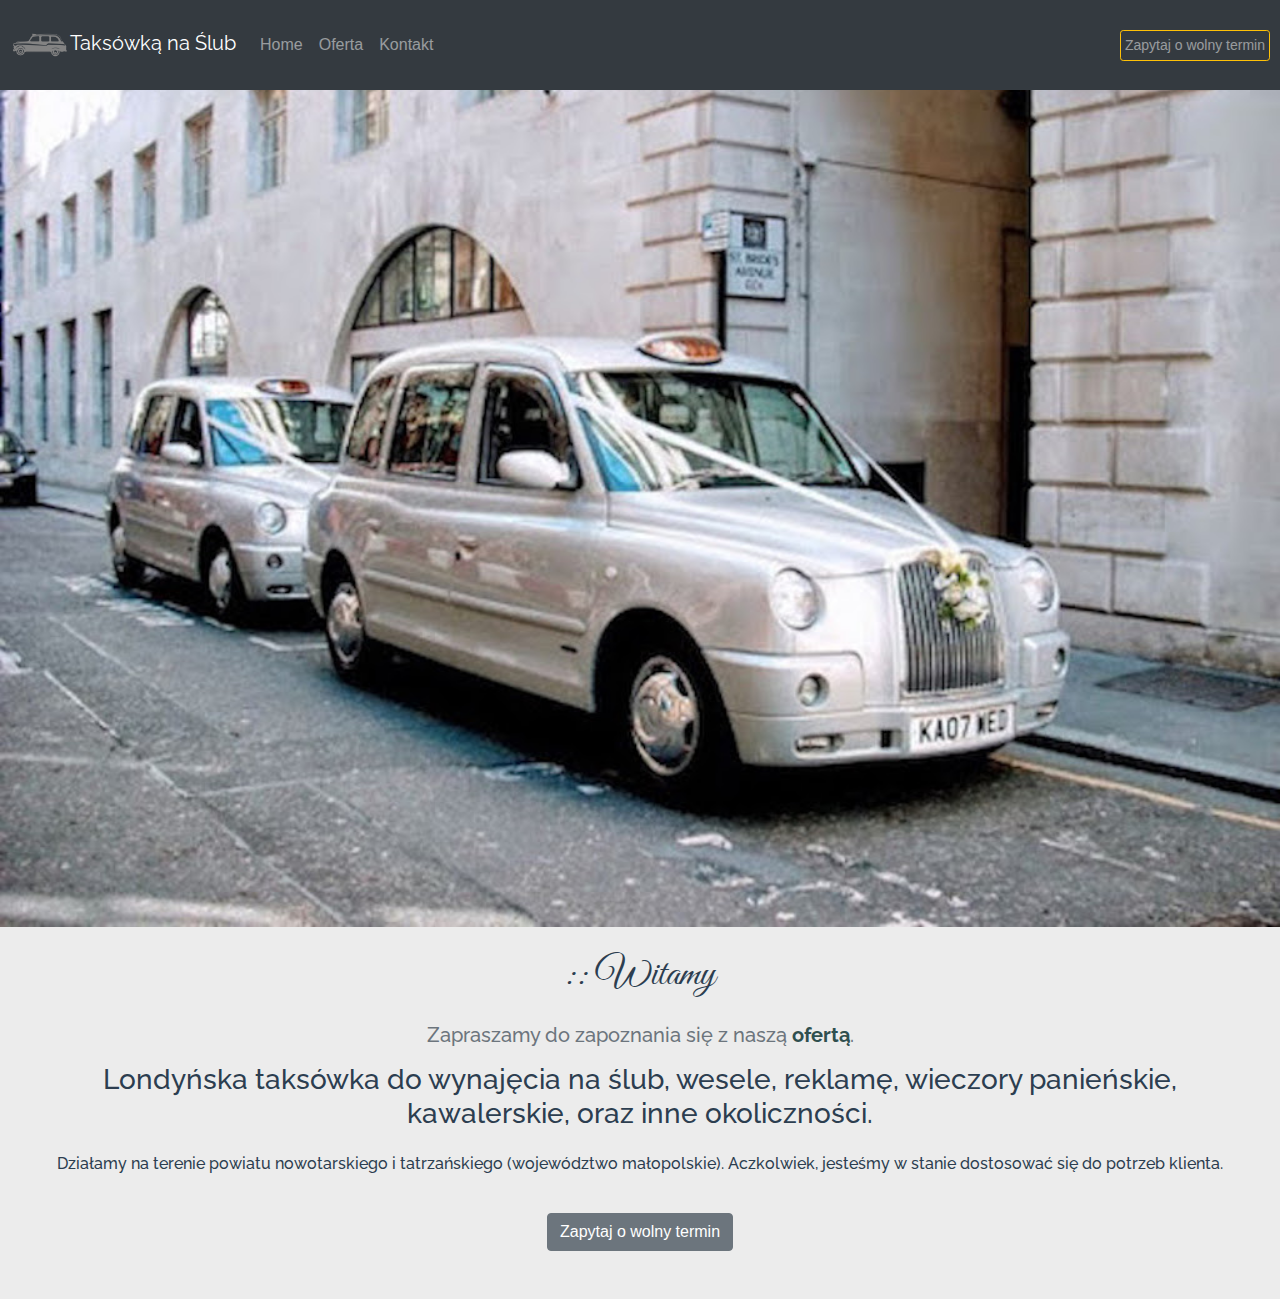
<file: index.html>
<!DOCTYPE html><html lang="en"><head><meta charset="utf-8"><meta http-equiv="X-UA-Compatible" content="IE=edge"><meta name="viewport" content="width=device-width,initial-scale=1,shrink-to-fit=no"><link rel="stylesheet" href="https://maxcdn.bootstrapcdn.com/bootstrap/4.0.0/css/bootstrap.min.css" integrity="sha384-Gn5384xqQ1aoWXA+058RXPxPg6fy4IWvTNh0E263XmFcJlSAwiGgFAW/dAiS6JXm" crossorigin="anonymous"><link rel="icon" href="/favicon.png"><title>Angielska taksówka na Twój ślub - taxi na ślub - english cab for your wedding - taxinaslub.pl</title><link href="/css/about.058dcc9c.css" rel="prefetch"><link href="/js/about.94d7c457.js" rel="prefetch"><link href="/css/app.905fbbac.css" rel="preload" as="style"><link href="/js/app.ce6cff2d.js" rel="preload" as="script"><link href="/js/chunk-vendors.5fbe75e8.js" rel="preload" as="script"><link href="/css/app.905fbbac.css" rel="stylesheet"></head><body><noscript><strong>Zamów angielską taksówkę na swój ślub - taxi na ślub - english cab for your wedding - taxinaslub.pl</strong></noscript><div id="app"></div><script src="https://code.jquery.com/jquery-3.2.1.slim.min.js" integrity="sha384-KJ3o2DKtIkvYIK3UENzmM7KCkRr/rE9/Qpg6aAZGJwFDMVNA/GpGFF93hXpG5KkN" crossorigin="anonymous"></script><script src="https://cdnjs.cloudflare.com/ajax/libs/popper.js/1.12.9/umd/popper.min.js" integrity="sha384-ApNbgh9B+Y1QKtv3Rn7W3mgPxhU9K/ScQsAP7hUibX39j7fakFPskvXusvfa0b4Q" crossorigin="anonymous"></script><script src="https://maxcdn.bootstrapcdn.com/bootstrap/4.0.0/js/bootstrap.min.js" integrity="sha384-JZR6Spejh4U02d8jOt6vLEHfe/JQGiRRSQQxSfFWpi1MquVdAyjUar5+76PVCmYl" crossorigin="anonymous"></script><script src="/js/chunk-vendors.5fbe75e8.js"></script><script src="/js/app.ce6cff2d.js"></script></body></html>
</file>
<file: css/about.058dcc9c.css>
.hiper-link[data-v-56a5485a]{color:#2f4f4f;font-weight:700}
</file>
<file: css/app.905fbbac.css>
@import url(https://fonts.googleapis.com/css2?family=Great+Vibes&family=Raleway:wght@100;200&display=swap);#app{display:flex;font-family:Avenir,Helvetica,Arial,sans-serif;-webkit-font-smoothing:antialiased;-moz-osx-font-smoothing:grayscale;text-align:center;color:#2c3e50;height:100%;background-color:#ececec}#nav{padding:10px}.styled-title{font-family:Great Vibes,cursive}.styled-text{font-family:Raleway,sans-serif}.hiper-link[data-v-f38b8b46]{color:#2f4f4f;font-weight:700}
</file>
